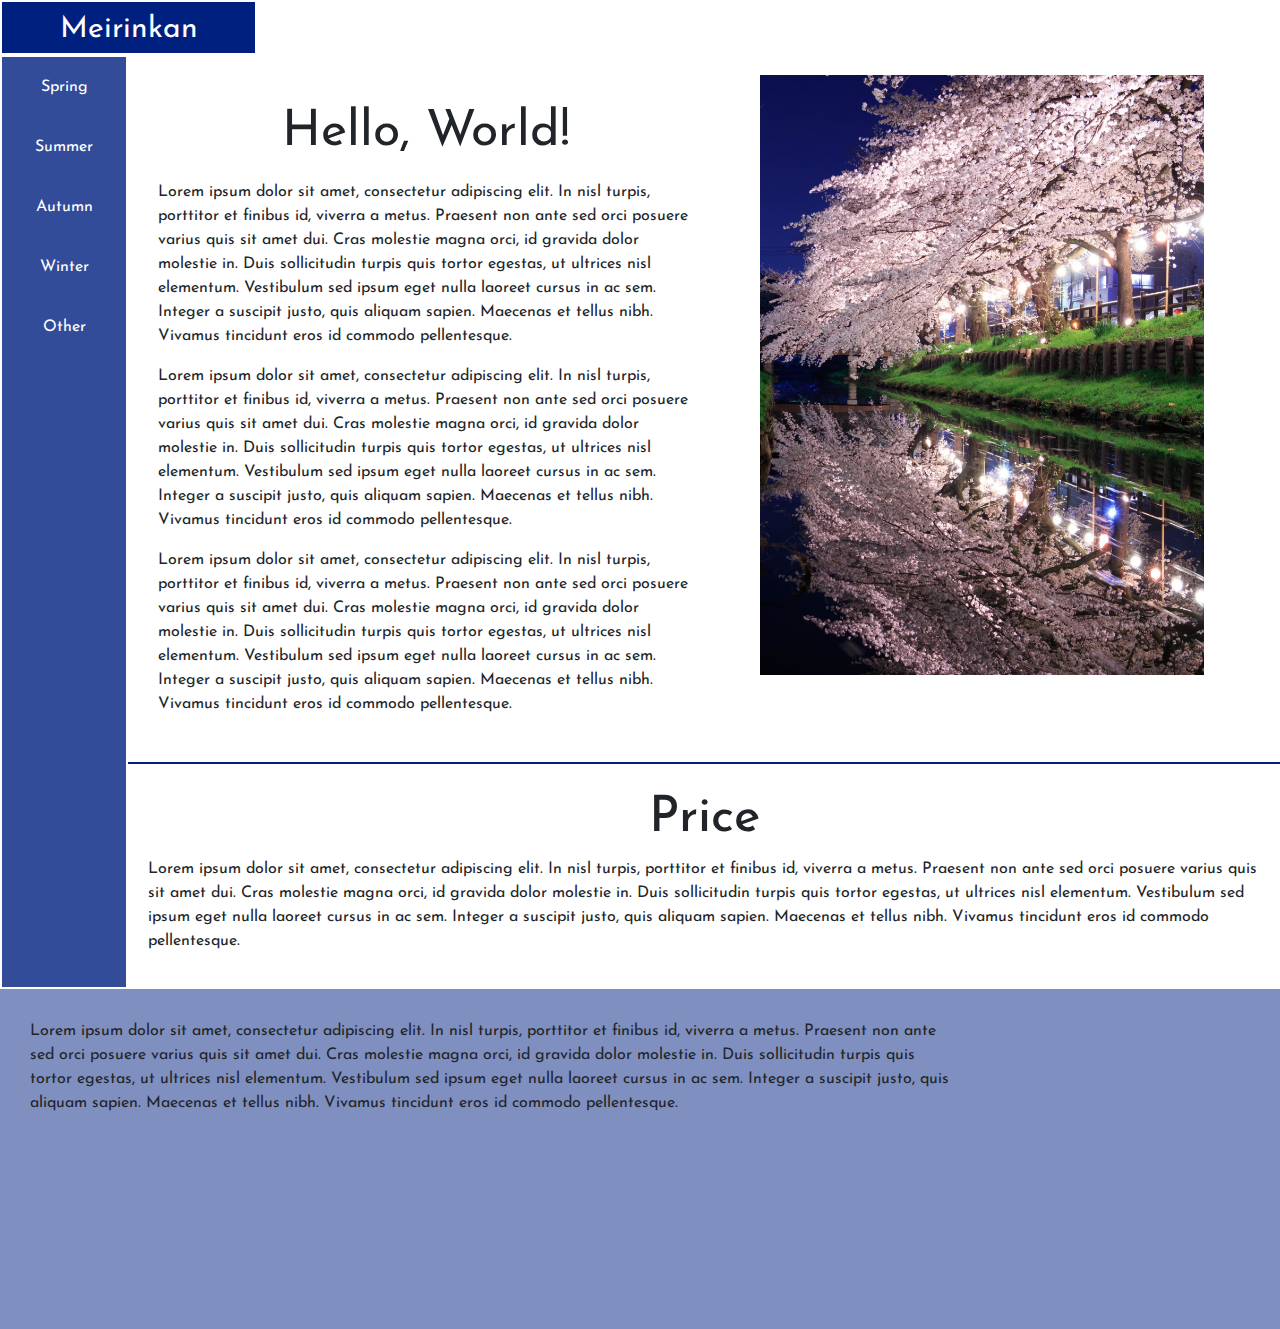
<file: article.html>
<!DOCTYPE html>
<html lang="ja">

<head>
    <meta charset="UTF-8">
    <meta name="viewport" content="width=device-width, initial-scale=1.0">
    <meta http-equiv="X-UA-Compatible" content="ie=edge">
    <link rel="stylesheet" href="https://maxcdn.bootstrapcdn.com/bootstrap/4.0.0/css/bootstrap.min.css">
    <link rel="stylesheet" href="https://cdnjs.cloudflare.com/ajax/libs/font-awesome/4.7.0/css/font-awesome.css">
    <link rel="stylesheet" href="article.css">
    <title>記事</title>
    <script src="https://cdnjs.cloudflare.com/ajax/libs/jquery/3.3.1/jquery.slim.min.js"></script>
    <script src="https://cdnjs.cloudflare.com/ajax/libs/popper.js/1.13.0/umd/popper.min.js"></script>
    <script src="https://cdnjs.cloudflare.com/ajax/libs/twitter-bootstrap/4.0.0/js/bootstrap.min.js"></script>
    <script src="https://ajax.googleapis.com/ajax/libs/jquery/3.3.1/jquery.min.js"></script>
    <script src="https://hrdtbs.github.io/basic-example-of-html-css-javascript/assets/imsky-holder/holder.min.js"></script>
</head>

<body>
    <div class="contain">
        <div class="parentTop">
            <div class="childTop">
                <div class="title">
                    <a href="file:///Users/ssfukim/Desktop/codeship/graduate/index.html">Meirinkan</a>
                </div>
            </div>
            <div class="parentMenu">
                <div class="childMenu">
                    <a class="no" href="file:///Users/ssfukim/Desktop/codeship/graduate/index.html">
                        Home
                        <span class="underLine"></span>
                    </a>
                </div>
                <div class="childMenu">
                    <a class="no" href="file:///Users/ssfukim/Desktop/codeship/graduate/article.html">
                        Couse
                        <span class="underLine"></span>
                    </a>
                </div>
                <div class="childMenu">
                    <a class="no" href="#">
                        Lecture
                        <span class="underLine"></span>
                    </a>
                </div>
                <div class="childMenu">
                    <a class="no" href="#">
                        Miyagi's Test
                        <span class="underLine"></span>
                    </a>
                </div>
                <div class="childMenu">
                    <a class="no" href="#">
                        The voice of the successful applicants
                        <span class="underLine"></span>
                    </a>
                </div>
            </div>
        </div>
        <div class="parentArticle">
            <div class="sideBar">
                <div class="sideMenu">
                    <a href="#">Spring</a>
                </div>
                <div class="sideMenu">
                    <a href="#">Summer</a>
                </div>
                <div class="sideMenu">
                    <a href="#">Autumn</a>
                </div>
                <div class="sideMenu">
                    <a href="#">Winter</a>
                </div>
                <div class="sideMenu">
                    <a href="#">Other</a>
                </div>
            </div>
            <div class="childArticle">
                <div class="articleTop">
                    <div class="articleLeft">
                        <div class="title">Hello, World!</div>
                        <p>Lorem ipsum dolor sit amet, consectetur adipiscing elit. In nisl turpis, porttitor et finibus id,
                            viverra a metus. Praesent non ante sed orci posuere varius quis sit amet dui. Cras molestie magna
                            orci, id gravida dolor molestie in. Duis sollicitudin turpis quis tortor egestas, ut ultrices
                            nisl elementum. Vestibulum sed ipsum eget nulla laoreet cursus in ac sem. Integer a suscipit
                            justo, quis aliquam sapien. Maecenas et tellus nibh. Vivamus tincidunt eros id commodo pellentesque.</p>
                        <p>Lorem ipsum dolor sit amet, consectetur adipiscing elit. In nisl turpis, porttitor et finibus id,
                            viverra a metus. Praesent non ante sed orci posuere varius quis sit amet dui. Cras molestie magna
                            orci, id gravida dolor molestie in. Duis sollicitudin turpis quis tortor egestas, ut ultrices
                            nisl elementum. Vestibulum sed ipsum eget nulla laoreet cursus in ac sem. Integer a suscipit
                            justo, quis aliquam sapien. Maecenas et tellus nibh. Vivamus tincidunt eros id commodo pellentesque.</p>
                        <p>Lorem ipsum dolor sit amet, consectetur adipiscing elit. In nisl turpis, porttitor et finibus id,
                            viverra a metus. Praesent non ante sed orci posuere varius quis sit amet dui. Cras molestie magna
                            orci, id gravida dolor molestie in. Duis sollicitudin turpis quis tortor egestas, ut ultrices
                            nisl elementum. Vestibulum sed ipsum eget nulla laoreet cursus in ac sem. Integer a suscipit
                            justo, quis aliquam sapien. Maecenas et tellus nibh. Vivamus tincidunt eros id commodo pellentesque.</p>
                    </div>
                    <div class="articleRight">
                        <div class="imageBox">
                            <div class="image">
                                <h2>Hello</h2>
                            </div>
                        </div>
                    </div>
                </div>
                <div class="articleBottom">
                    <div class="price">
                        <h2>Price</h2>
                    </div>
                    <div class="priceText">
                        <p>Lorem ipsum dolor sit amet, consectetur adipiscing elit. In nisl turpis, porttitor et finibus id,
                            viverra a metus. Praesent non ante sed orci posuere varius quis sit amet dui. Cras molestie magna
                            orci, id gravida dolor molestie in. Duis sollicitudin turpis quis tortor egestas, ut ultrices
                            nisl elementum. Vestibulum sed ipsum eget nulla laoreet cursus in ac sem. Integer a suscipit
                            justo, quis aliquam sapien. Maecenas et tellus nibh. Vivamus tincidunt eros id commodo pellentesque.</p>
                    </div>
                </div>
            </div>
        </div>

        <div class="footer">
            <div class="footerAddress">
                <p>Lorem ipsum dolor sit amet, consectetur adipiscing elit. In nisl turpis, porttitor et finibus id, viverra
                    a metus. Praesent non ante sed orci posuere varius quis sit amet dui. Cras molestie magna orci, id gravida
                    dolor molestie in. Duis sollicitudin turpis quis tortor egestas, ut ultrices nisl elementum. Vestibulum
                    sed ipsum eget nulla laoreet cursus in ac sem. Integer a suscipit justo, quis aliquam sapien. Maecenas
                    et tellus nibh. Vivamus tincidunt eros id commodo pellentesque.</p>
            </div>
            <iframe src="https://www.google.com/maps/embed?pb=!1m18!1m12!1m3!1d3141.6746723943966!2d140.77085101499185!3d38.054666103780185!2m3!1f0!2f0!3f0!3m2!1i1024!2i768!4f13.1!3m3!1m2!1s0x5f8a3e270b8caa83%3A0x4006773ea9cd4ef3!2z44CSOTg5LTE2MDQg5a6u5Z-O55yM5p-055Sw6YOh5p-055Sw55S66Ii55bKh5p2x77yT5LiB55uu77yVIOaYjuWAq-mkqA!5e0!3m2!1sja!2sjp!4v1529754232904"
                width="450" height="300" frameborder="0" style="border:0" allowfullscreen></iframe>
        </div>
    </div>
    <script src="script.js"></script>
</body>

</html>
</file>
<file: article.css>
@charset "UTF-8";
@import url("https://fonts.googleapis.com/css?family=Josefin+Sans:400,400i,600,600i");
body {
  font-family: 'Josefin Sans', sans-serif; }

/* a要素の下線を削除する処理 */
a:link {
  text-decoration: none; }

a:visited {
  text-decoration: none; }

a:hover {
  text-decoration: none; }

a:active {
  text-decoration: none; }

/* css */
.contain {
  display: -webkit-box;
  display: -ms-flexbox;
  display: flex;
  -webkit-box-orient: vertical;
  -webkit-box-direction: normal;
  -ms-flex-direction: column;
  flex-direction: column;
  width: 100%;
  padding: 0;
  margin-left: 0;
  /* article */ }
  .contain .parentTop {
    display: -webkit-box;
    display: -ms-flexbox;
    display: flex;
    -webkit-box-pack: justify;
    -ms-flex-pack: justify;
    justify-content: space-between;
    position: fixed;
    width: 100%;
    height: 55px;
    z-index: 10;
    margin: 0;
    border: 2px solid #ffffff;
    -webkit-animation: colorcycle 20s infinite;
    animation: colorcycle 20s infinite; }
    .contain .parentTop .childTop {
      width: 20%;
      margin: 0;
      padding: 5px;
      text-align: center;
      background-color: #002080;
      border-right: 2px double #ffffff; }
      .contain .parentTop .childTop a {
        position: relative;
        color: white;
        font-size: 30px; }
        .contain .parentTop .childTop a::after {
          content: "";
          position: absolute;
          top: 100%;
          left: 140px;
          right: 140px;
          border-bottom: 2px solid #ffffff;
          -webkit-transition: all .3s ease-in-out;
          -o-transition: all .3s ease-in-out;
          transition: all .3s ease-in-out; }
        .contain .parentTop .childTop a:hover::after {
          left: 0;
          right: 0; }
    .contain .parentTop .parentMenu {
      width: 80%;
      display: -webkit-box;
      display: -ms-flexbox;
      display: flex;
      -ms-flex-pack: distribute;
      justify-content: space-around;
      -webkit-box-align: center;
      -ms-flex-align: center;
      align-items: center; }
      .contain .parentTop .parentMenu:hover .underLine::before,
      .contain .parentTop .parentMenu:hover .underLine::after {
        width: 50%; }
      .contain .parentTop .parentMenu:hover .childMenu {
        opacity: 1; }
      .contain .parentTop .parentMenu .childMenu {
        opacity: 0;
        -webkit-transition: all 0.3s ease-in-out;
        -o-transition: all 0.3s ease-in-out;
        transition: all 0.3s ease-in-out; }
        .contain .parentTop .parentMenu .childMenu:hover .underLine::before,
        .contain .parentTop .parentMenu .childMenu:hover .underLine::after {
          width: 0; }
        .contain .parentTop .parentMenu .childMenu:hover .no::before,
        .contain .parentTop .parentMenu .childMenu:hover .no::after {
          width: 50%; }
        .contain .parentTop .parentMenu .childMenu .no {
          position: relative;
          color: #ffffff; }
          .contain .parentTop .parentMenu .childMenu .no::before, .contain .parentTop .parentMenu .childMenu .no::after {
            content: "";
            position: absolute;
            top: -5px;
            height: 2px;
            width: 0;
            background: #ffffff;
            -webkit-transition: .3s;
            -o-transition: .3s;
            transition: .3s; }
          .contain .parentTop .parentMenu .childMenu .no::before {
            left: 50%; }
          .contain .parentTop .parentMenu .childMenu .no::after {
            right: 50%; }
  .contain .parentArticle {
    display: -webkit-box;
    display: -ms-flexbox;
    display: flex;
    width: 100%;
    margin-top: 55px; }
    .contain .parentArticle .sideBar {
      position: relative;
      display: -webkit-box;
      display: -ms-flexbox;
      display: flex;
      -webkit-box-orient: vertical;
      -webkit-box-direction: normal;
      -ms-flex-direction: column;
      flex-direction: column;
      -webkit-box-align: center;
      -ms-flex-align: center;
      align-items: center;
      width: 10%;
      background-color: #002080;
      opacity: 0.8;
      border: 2px solid #ffffff; }
      .contain .parentArticle .sideBar .sideMenu a {
        display: inline-block;
        color: #ffffff;
        margin: 18px; }
        .contain .parentArticle .sideBar .sideMenu a:hover {
          opacity: 0.8; }
      .contain .parentArticle .sideBar .sideMenu::after {
        content: "";
        position: absolute;
        left: 100%;
        right: 100%;
        border-bottom: 2px solid #FFF;
        -webkit-transition: all .5s ease-in-out;
        -o-transition: all .5s ease-in-out;
        transition: all .5s ease-in-out; }
      .contain .parentArticle .sideBar:hover .sideMenu::after {
        left: 0px;
        right: 0px; }
    .contain .parentArticle .childArticle {
      width: 90%; }
      .contain .parentArticle .childArticle .articleTop {
        display: -webkit-box;
        display: -ms-flexbox;
        display: flex;
        width: 100%;
        padding: 20px; }
        .contain .parentArticle .childArticle .articleTop .articleLeft {
          padding: 10px;
          width: 50%; }
          .contain .parentArticle .childArticle .articleTop .articleLeft .title {
            text-align: center;
            margin: 10px;
            font-size: 50px;
            -webkit-transition: all .3s ease-out;
            -o-transition: all .3s ease-out;
            transition: all .3s ease-out; }
            .contain .parentArticle .childArticle .articleTop .articleLeft .title:hover {
              -webkit-transform: scale(1.2);
              -ms-transform: scale(1.2);
              transform: scale(1.2); }
        .contain .parentArticle .childArticle .articleTop .articleRight {
          width: 50%; }
          .contain .parentArticle .childArticle .articleTop .articleRight .imageBox {
            display: -webkit-box;
            display: -ms-flexbox;
            display: flex;
            -webkit-box-pack: center;
            -ms-flex-pack: center;
            justify-content: center; }
            .contain .parentArticle .childArticle .articleTop .articleRight .imageBox .image {
              position: relative;
              overflow: hidden;
              width: 80%;
              height: 600px; }
              .contain .parentArticle .childArticle .articleTop .articleRight .imageBox .image h2 {
                position: absolute;
                bottom: 20px;
                margin: 40px;
                color: #ffffff;
                font-size: 50px;
                text-shadow: 2px 2px 2px black;
                opacity: 0;
                -webkit-transition: all .3s ease-out;
                -o-transition: all .3s ease-out;
                transition: all .3s ease-out; }
              .contain .parentArticle .childArticle .articleTop .articleRight .imageBox .image::before {
                content: "";
                width: 100%;
                height: 100%;
                position: absolute;
                top: 0;
                background-image: url("IMG_4297.jpg");
                background-size: cover;
                -webkit-transition: all .3s ease-out;
                -o-transition: all .3s ease-out;
                transition: all .3s ease-out; }
              .contain .parentArticle .childArticle .articleTop .articleRight .imageBox .image:hover::before {
                -webkit-transform: scale(1.2);
                -ms-transform: scale(1.2);
                transform: scale(1.2); }
              .contain .parentArticle .childArticle .articleTop .articleRight .imageBox .image:hover h2 {
                opacity: 1; }
      .contain .parentArticle .childArticle .articleBottom {
        display: -webkit-box;
        display: -ms-flexbox;
        display: flex;
        -webkit-box-orient: vertical;
        -webkit-box-direction: normal;
        -ms-flex-direction: column;
        flex-direction: column;
        width: 100%;
        border-top: 2px solid #002080;
        padding-top: 25px; }
        .contain .parentArticle .childArticle .articleBottom .price {
          -webkit-transition: all .3s ease-out;
          -o-transition: all .3s ease-out;
          transition: all .3s ease-out; }
          .contain .parentArticle .childArticle .articleBottom .price:hover {
            -webkit-transform: scale(1.2);
            -ms-transform: scale(1.2);
            transform: scale(1.2); }
          .contain .parentArticle .childArticle .articleBottom .price h2 {
            font-size: 50px;
            text-align: center; }
        .contain .parentArticle .childArticle .articleBottom .priceText {
          padding: 0 20px 20px 20px; }
    .contain .parentArticle .sideArticle {
      width: 50%;
      overflow-wrap: inherit;
      margin-top: 30px; }
      .contain .parentArticle .sideArticle .itemBox {
        display: -webkit-box;
        display: -ms-flexbox;
        display: flex;
        -ms-flex-pack: distribute;
        justify-content: space-around;
        margin-bottom: 30px; }
        .contain .parentArticle .sideArticle .itemBox .item {
          width: 45%;
          height: 500px;
          padding: 10px; }
          .contain .parentArticle .sideArticle .itemBox .item p {
            margin: 10px; }

.underLine::before,
.underLine::after {
  content: "";
  position: absolute;
  bottom: -5px;
  width: 0;
  height: 2px;
  background: #ffffff;
  -webkit-transition: .3s;
  -o-transition: .3s;
  transition: .3s; }

.underLine::before {
  left: 50%; }

.underLine::after {
  right: 50%; }

@-webkit-keyframes colorcycle {
  0% {
    background: #a24de3; }
  25% {
    background: #00aeff; }
  50% {
    background: #f45a4a; }
  75% {
    background: #4fd1cd; }
  100% {
    background: #a24de3; } }

@keyframes colorcycle {
  0% {
    background: #a24de3; }
  25% {
    background: #00aeff; }
  50% {
    background: #f45a4a; }
  75% {
    background: #4fd1cd; }
  100% {
    background: #a24de3; } }

.footer {
  display: -webkit-box;
  display: -ms-flexbox;
  display: flex;
  -ms-flex-pack: distribute;
  justify-content: space-around;
  padding: 20px;
  background-color: rgba(0, 32, 128, 0.5); }
  .footer .footerAddress {
    display: -webkit-box;
    display: -ms-flexbox;
    display: flex;
    -webkit-box-orient: vertical;
    -webkit-box-direction: normal;
    -ms-flex-direction: column;
    flex-direction: column; }
    .footer .footerAddress p {
      padding: 10px; }
</file>
